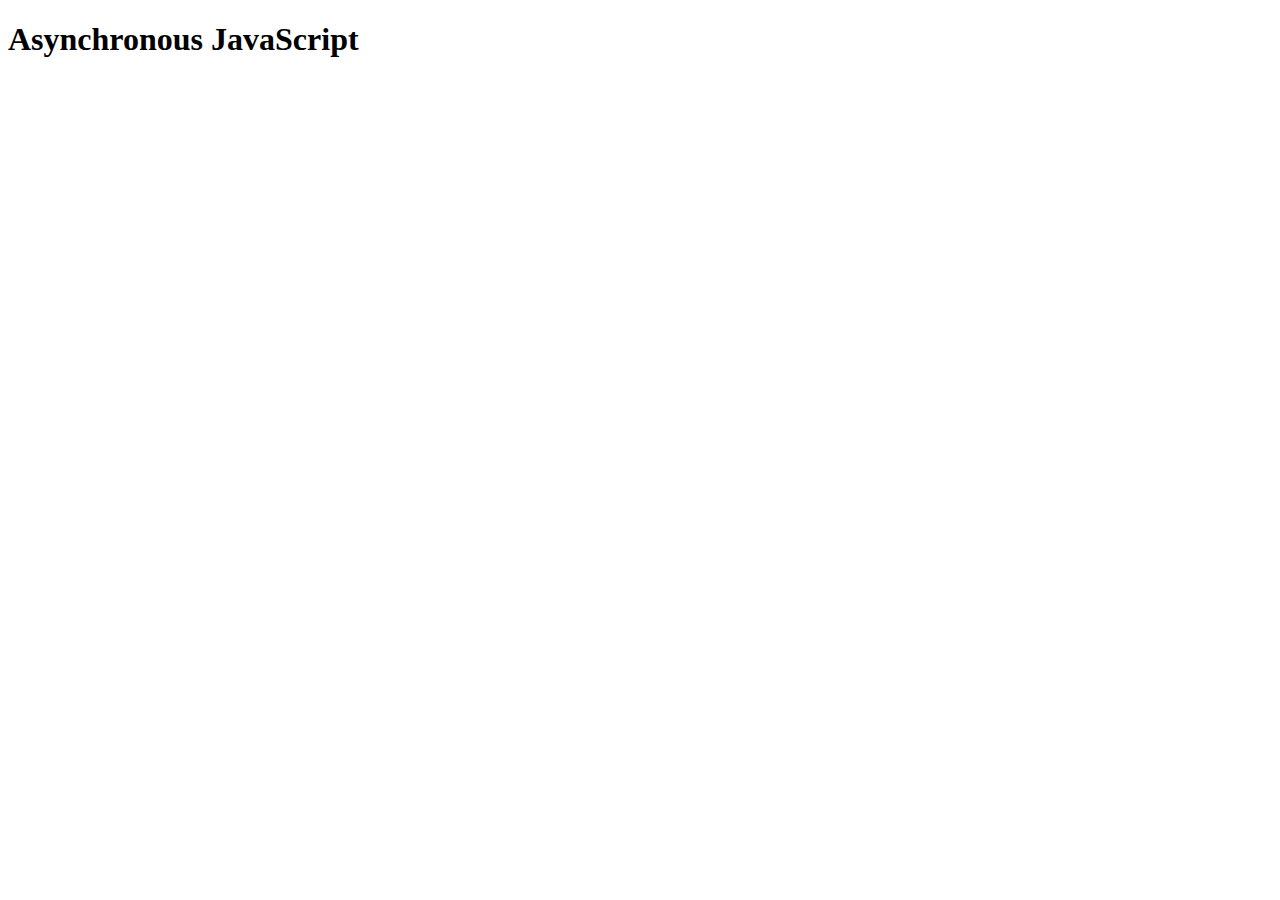
<file: Async JS Notes/index.html>
<!DOCTYPE html>
<html lang="en">
	<head>
		<meta charset="UTF-8" />
		<meta name="viewport" content="width=device-width, initial-scale=1.0" />
		<meta http-equiv="X-UA-Compatible" content="ie=edge" />
		<title>Asynchronous JavaScript</title>
	</head>
	<body>
		<h1>Asynchronous JavaScript</h1>

		<script src="app.js"></script>
	</body>
</html>
</file>
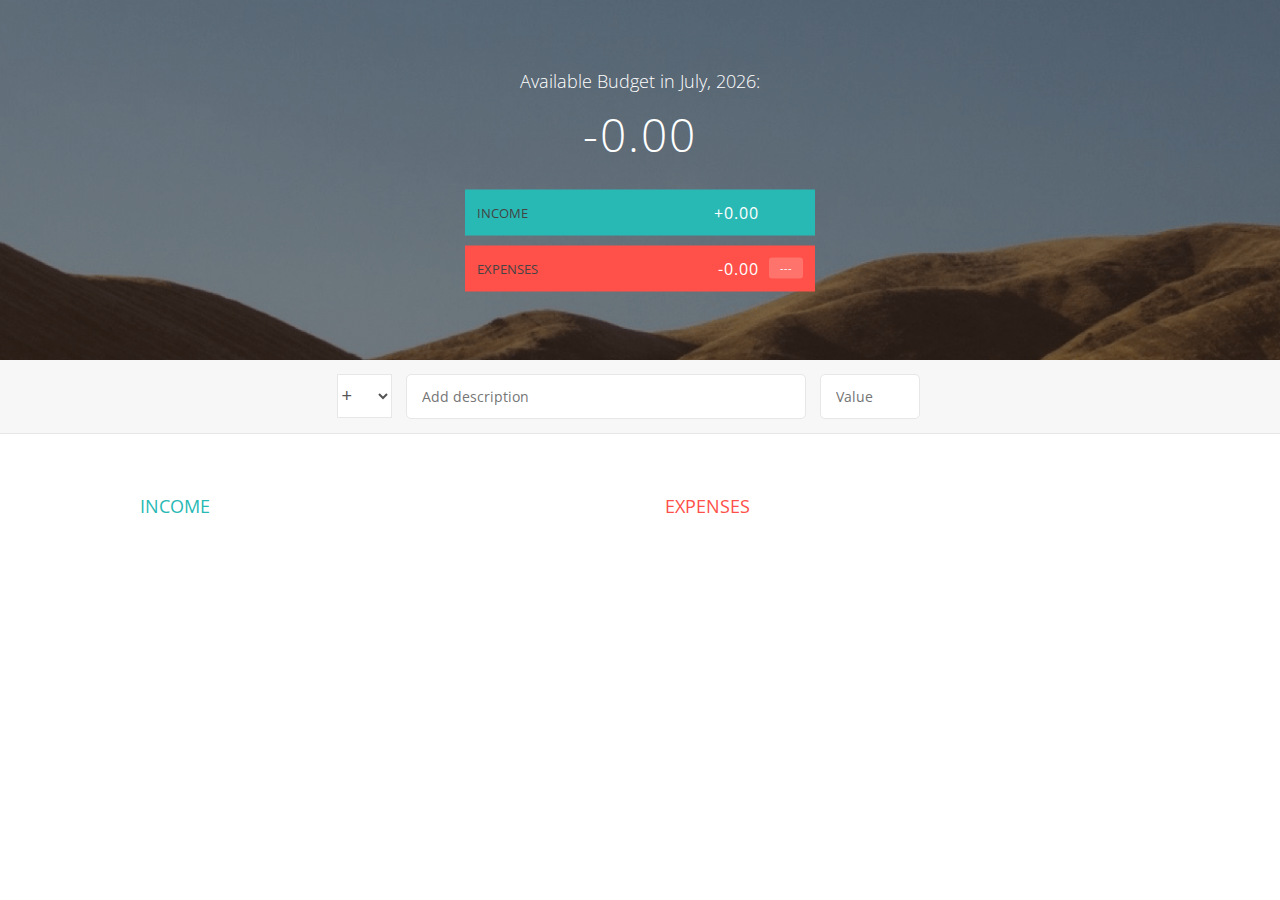
<file: Budgety/index.html>
<!DOCTYPE html>
<html lang="en">
    <head>
        <meta charset="UTF-8">
        <link href="https://fonts.googleapis.com/css?family=Open+Sans:100,300,400,600" rel="stylesheet" type="text/css">
        <link href="http://code.ionicframework.com/ionicons/2.0.1/css/ionicons.min.css" rel="stylesheet" type="text/css">
        <link type="text/css" rel="stylesheet" href="style.css">
        <title>Budgety</title>
    </head>
    <body>
        
        <div class="top">
            <div class="budget">
                <div class="budget__title">
                    Available Budget in <span class="budget__title--month">%Month%</span>:
                </div>
                
                <div class="budget__value">+ 2,345.64</div>
                
                <div class="budget__income clearfix">
                    <div class="budget__income--text">Income</div>
                    <div class="right">
                        <div class="budget__income--value">+ 4,300.00</div>
                        <div class="budget__income--percentage">&nbsp;</div>
                    </div>
                </div>
                
                <div class="budget__expenses clearfix">
                    <div class="budget__expenses--text">Expenses</div>
                    <div class="right clearfix">
                        <div class="budget__expenses--value">- 1,954.36</div>
                        <div class="budget__expenses--percentage">45%</div>
                    </div>
                </div>
            </div>
        </div>
        
        
        
        <div class="bottom">
            <div class="add">
                <div class="add__container">
                    <select class="add__type">
                        <option value="inc" selected>+</option>
                        <option value="exp">-</option>
                    </select>
                    <input type="text" class="add__description" placeholder="Add description">
                    <input type="number" class="add__value" placeholder="Value">
                    <button class="add__btn"><i class="ion-ios-checkmark-outline"></i></button>
                </div>
            </div>
            
            <div class="container clearfix">
                <div class="income">
                    <h2 class="icome__title">Income</h2>
                    
                    <div class="income__list">
                       
                        <!--
                        <div class="item clearfix" id="income-0">
                            <div class="item__description">Salary</div>
                            <div class="right clearfix">
                                <div class="item__value">+ 2,100.00</div>
                                <div class="item__delete">
                                    <button class="item__delete--btn"><i class="ion-ios-close-outline"></i></button>
                                </div>
                            </div>
                        </div>
                        
                        <div class="item clearfix" id="income-1">
                            <div class="item__description">Sold car</div>
                            <div class="right clearfix">
                                <div class="item__value">+ 1,500.00</div>
                                <div class="item__delete">
                                    <button class="item__delete--btn"><i class="ion-ios-close-outline"></i></button>
                                </div>
                            </div>
                        </div>
                        -->
                        
                    </div>
                </div>
                
                
                
                <div class="expenses">
                    <h2 class="expenses__title">Expenses</h2>
                    
                    <div class="expenses__list">
                       
                        <!--
                        <div class="item clearfix" id="expense-0">
                            <div class="item__description">Apartment rent</div>
                            <div class="right clearfix">
                                <div class="item__value">- 900.00</div>
                                <div class="item__percentage">21%</div>
                                <div class="item__delete">
                                    <button class="item__delete--btn"><i class="ion-ios-close-outline"></i></button>
                                </div>
                            </div>
                        </div>

                        <div class="item clearfix" id="expense-1">
                            <div class="item__description">Grocery shopping</div>
                            <div class="right clearfix">
                                <div class="item__value">- 435.28</div>
                                <div class="item__percentage">10%</div>
                                <div class="item__delete">
                                    <button class="item__delete--btn"><i class="ion-ios-close-outline"></i></button>
                                </div>
                            </div>
                        </div>
                        -->
                        
                    </div>
                </div>
            </div>
            
            
        </div>
        
        <script src="app.js"></script>
        
    </body>
</html>
</file>
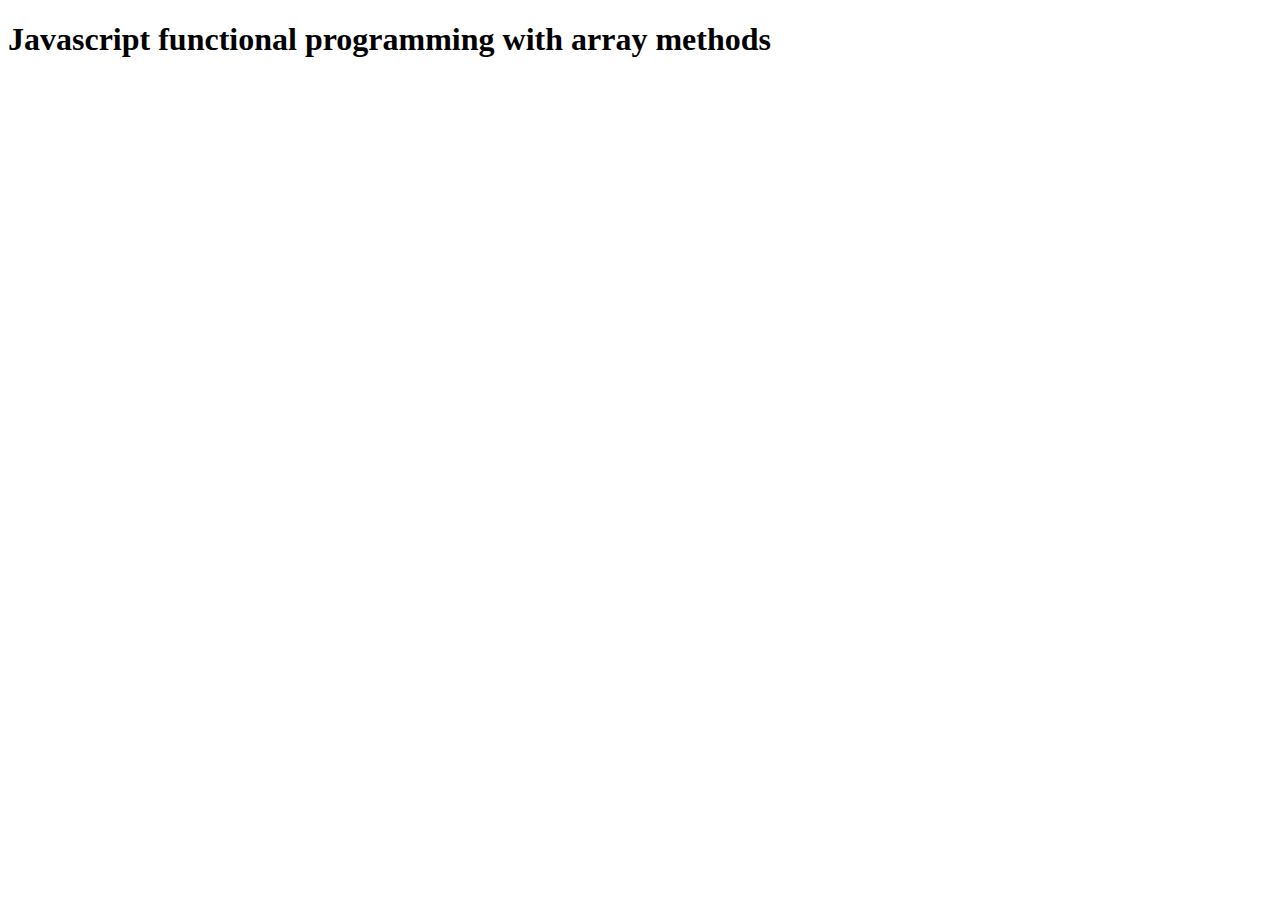
<file: functional-array-methods/index.html>
<!DOCTYPE html>
<html lang="en">
<head>
    <meta charset="UTF-8">
    <meta name="viewport" content="width=device-width, initial-scale=1.0">
    <title>Functional array methods</title>
</head>
<body>
    <h1>Javascript functional programming with array methods</h1>
    <ul class="menu-list">
        
    </ul>
  <script src="script.js"></script>  
  

  </ul>
</body>
</html>
</file>
<file: Budgety/style.css>
/* *********************************************
*** GENERAL
**********************************************/

* {
    margin: 0;
    padding: 0;
    box-sizing: border-box;
}

.clearfix::after {
    content: "";
    display: table;
    clear: both;
}

body {
    color: #555;
    font-family: Open Sans;
    font-size: 16px;
    position: relative;
    height: 100vh;
    font-weight: 400;
}

.right { float: right; }
.red { color: #FF5049 !important; }
.red-focus:focus { border: 1px solid #FF5049 !important; }

/**********************************************
*** TOP PART
**********************************************/

.top {
    height: 40vh;
    background-image: linear-gradient(rgba(0, 0, 0, 0.35), rgba(0, 0, 0, 0.35)), url(images/back.png);
    background-size: cover;
    background-position: center;
    position: relative;
}

.budget {
    position: absolute;
    width: 350px;
    top: 50%;
    left: 50%;
    transform: translate(-50%, -50%);
    color: #fff;
}

.budget__title {
    font-size: 18px;
    text-align: center;
    margin-bottom: 10px;
    font-weight: 300;
}

.budget__value {
    font-weight: 300;
    font-size: 46px;
    text-align: center;
    margin-bottom: 25px;
    letter-spacing: 2px;
}

.budget__income,
.budget__expenses {
    padding: 12px;
    text-transform: uppercase;
}

.budget__income {
    margin-bottom: 10px;
    background-color: #28B9B5;
}

.budget__expenses {
    background-color: #FF5049;
}

.budget__income--text,
.budget__expenses--text {
    float: left;
    font-size: 13px;
    color: #444;
    margin-top: 2px;
}

.budget__income--value,
.budget__expenses--value {
    letter-spacing: 1px;
    float: left;
}

.budget__income--percentage,
.budget__expenses--percentage {
    float: left;
    width: 34px;
    font-size: 11px;
    padding: 3px 0;
    margin-left: 10px;
}

.budget__expenses--percentage {
    background-color: rgba(255, 255, 255, 0.2);
    text-align: center;
    border-radius: 3px;
}


/**********************************************
*** BOTTOM PART
**********************************************/

/***** FORM *****/
.add {
    padding: 14px;
    border-bottom: 1px solid #e7e7e7;
    background-color: #f7f7f7;
}

.add__container {
    margin: 0 auto;
    text-align: center;
}

.add__type {
    width: 55px;
    border: 1px solid #e7e7e7;
    height: 44px;
    font-size: 18px;
    color: inherit;
    background-color: #fff;
    margin-right: 10px;
    font-weight: 300;
    transition: border 0.3s;
}

.add__description,
.add__value {
    border: 1px solid #e7e7e7;
    background-color: #fff;
    color: inherit;
    font-family: inherit;
    font-size: 14px;
    padding: 12px 15px;
    margin-right: 10px;
    border-radius: 5px;
    transition: border 0.3s;
}

.add__description { width: 400px;}
.add__value { width: 100px;}

.add__btn {
    font-size: 35px;
    background: none;
    border: none;
    color: #28B9B5;
    cursor: pointer;
    display: inline-block;
    vertical-align: middle;
    line-height: 1.1;
    margin-left: 10px;
}

.add__btn:active { transform: translateY(2px); }

.add__type:focus,
.add__description:focus,
.add__value:focus {
    outline: none;
    border: 1px solid #28B9B5;
}

.add__btn:focus { outline: none; }

/***** LISTS *****/
.container {
    width: 1000px;
    margin: 60px auto;
}

.income {
    float: left;
    width: 475px;
    margin-right: 50px;
}

.expenses {
    float: left;
    width: 475px;
}

h2 {
    text-transform: uppercase;
    font-size: 18px;
    font-weight: 400;
    margin-bottom: 15px;
}

.icome__title { color: #28B9B5; }
.expenses__title { color: #FF5049; }

.item {
    padding: 13px;
    border-bottom: 1px solid #e7e7e7;
}

.item:first-child { border-top: 1px solid #e7e7e7; }
.item:nth-child(even) { background-color: #f7f7f7; }

.item__description {
    float: left;
}

.item__value {
    float: left;
    transition: transform 0.3s;
}

.item__percentage {
    float: left;
    margin-left: 20px;
    transition: transform 0.3s;
    font-size: 11px;
    background-color: #FFDAD9;
    padding: 3px;
    border-radius: 3px;
    width: 32px;
    text-align: center;
}

.income .item__value,
.income .item__delete--btn {
    color: #28B9B5;
}

.expenses .item__value,
.expenses .item__percentage,
.expenses .item__delete--btn {
    color: #FF5049;
}


.item__delete {
    float: left;
}

.item__delete--btn {
    font-size: 22px;
    background: none;
    border: none;
    cursor: pointer;
    display: inline-block;
    vertical-align: middle;
    line-height: 1;
    display: none;
}

.item__delete--btn:focus { outline: none; }
.item__delete--btn:active { transform: translateY(2px); }

.item:hover .item__delete--btn { display: block; }
.item:hover .item__value { transform: translateX(-20px); }
.item:hover .item__percentage { transform: translateX(-20px); }


.unpaid {
    background-color: #FFDAD9 !important;
    cursor: pointer;
    color: #FF5049;

}

.unpaid .item__percentage { box-shadow: 0 2px 6px 0 rgba(0, 0, 0, 0.1); }
.unpaid:hover .item__description { font-weight: 900; }
</file>
